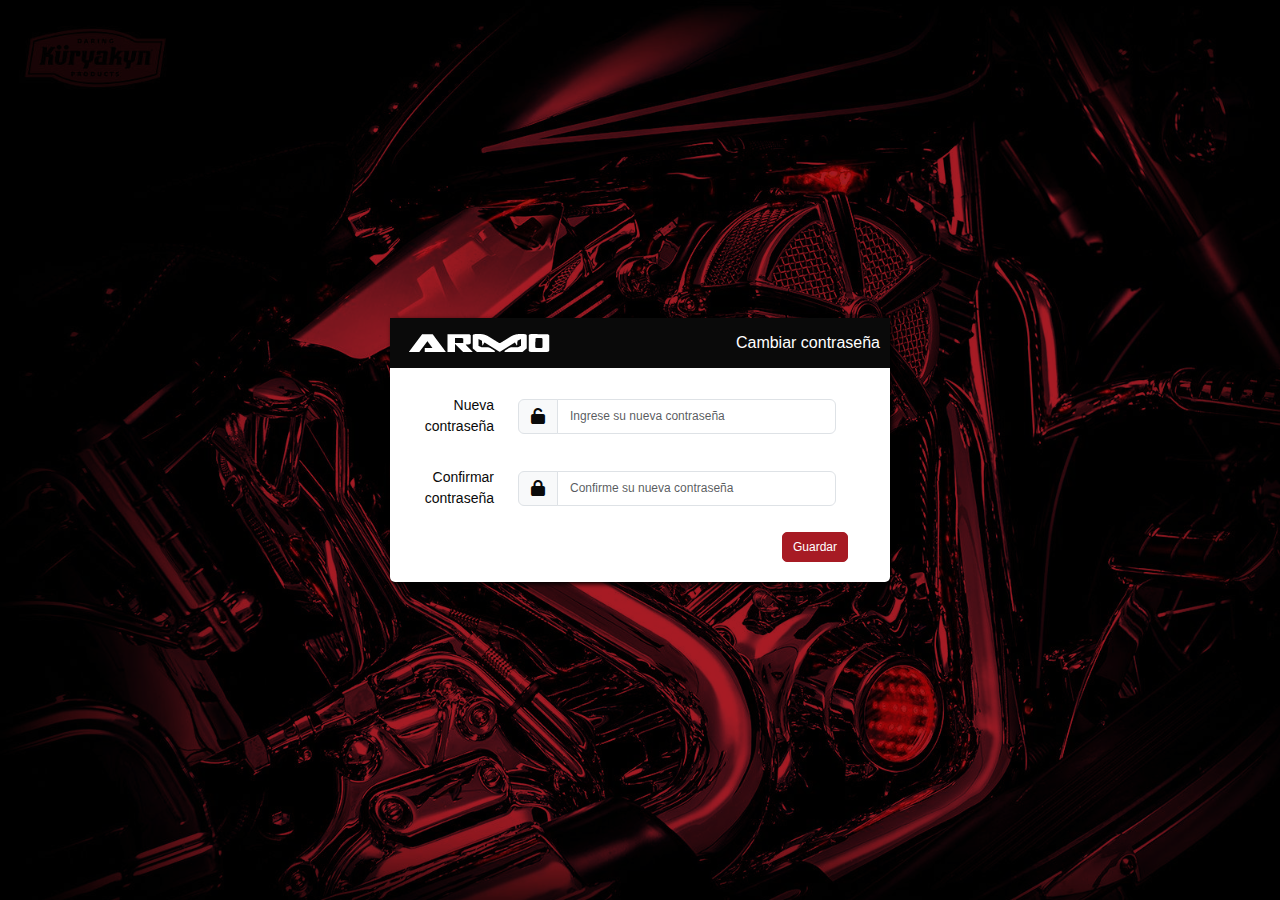
<file: pages/change-password.html>
<!DOCTYPE html>
<html lang="es">

<head>
    <meta charset="UTF-8">
    <meta name="viewport" content="width=device-width, initial-scale=1.0">
    <title>Cambiar contraseña</title>
    <link rel="stylesheet" href="/css/styles.css">
    <link rel="stylesheet" href="/css/login.css">
    <link rel="stylesheet" href="/css/bootstrap/bootstrap.min.css">
    <link rel="stylesheet" href="/css/font-awesome/css/all.min.css">
</head>

<body>
    <div class="container-login">
        <div class="heading">
            <img src="/img/logo-white.png" alt="logo" />
            <h6>Cambiar contraseña</h6>
        </div>
        <form class="form">
            <div class="row mb-md-3 form-group">
                <label for="inputEmail3" class="col-form-label">Nueva contraseña</label>
                <div class="input-group">
                    <div class="input-group-text"><i class="fa-solid fa-unlock"></i></div>
                    <input type="text" class="form-control" placeholder="Ingrese su nueva contraseña">
                </div>
            </div>
            <div class="row mb-3 form-group">
                <label for="inputEmail3" class="col-form-label">Confirmar contraseña</label>
                <div class="input-group">
                    <div class="input-group-text"><i class="fa-solid fa-lock"></i></div>
                    <input type="text" class="form-control" placeholder="Confirme su nueva contraseña">
                </div>
            </div>
            <div class="row buttons">
                <button type="submit">Guardar</button>
            </div>
        </form>
    </div>
</body>

</html>
</file>
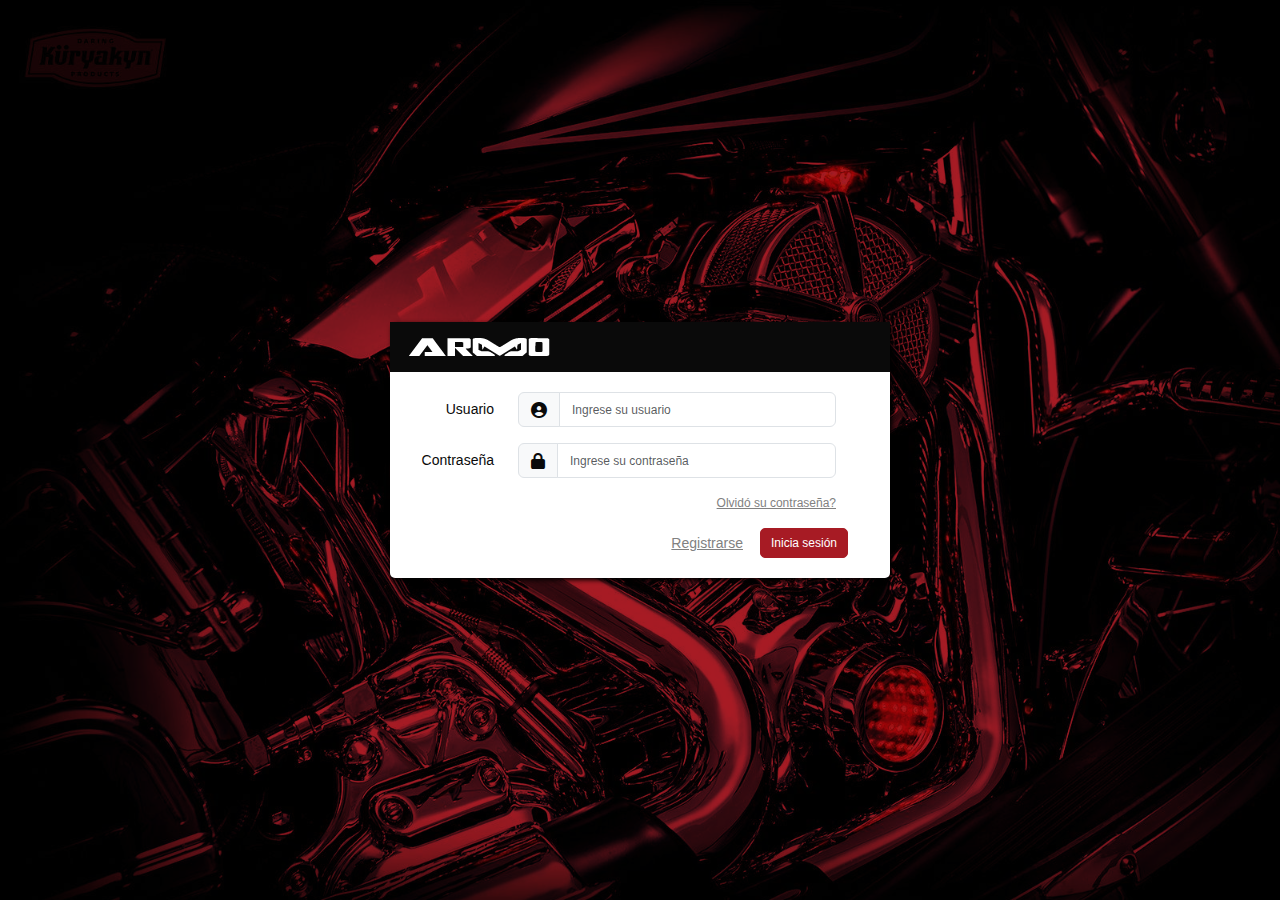
<file: pages/login.html>
<!DOCTYPE html>
<html lang="es">

<head>
    <meta charset="UTF-8">
    <meta name="viewport" content="width=device-width, initial-scale=1.0">
    <title>Inicio sesión</title>
    <link rel="stylesheet" href="/css/styles.css">
    <link rel="stylesheet" href="/css/login.css">
    <link rel="stylesheet" href="/css/bootstrap/bootstrap.min.css">
    <link rel="stylesheet" href="/css/font-awesome/css/all.min.css">
</head>

<body>
    <div class="container-login">
        <div class="heading">
            <img src="/img/logo-white.png" alt="logo" />
        </div>
        <form class="form">
            <div class="row mb-md-3 form-group">
                <label for="inputEmail3" class="col-form-label">Usuario</label>
                <div class="input-group">
                    <div class="input-group-text"><i class="fa-solid fa-circle-user"></i></div>
                    <input type="text" class="form-control" placeholder="Ingrese su usuario">
                </div>
            </div>
            <div class="row mb-3 form-group">
                <label for="inputEmail3" class="col-form-label">Contraseña</label>
                <div class="input-group">
                    <div class="input-group-text"><i class="fa-solid fa-lock"></i></div>
                    <input type="password" class="form-control" placeholder="Ingrese su contraseña">
                </div>
            </div>
            <div class="row mb-3 forgotten">
                <a href="/pages/recovery-password.html">Olvidó su contraseña?</a>
            </div>
            <div class="row buttons">
                <a href="/pages/user-register.html">Registrarse</a>
                <button type="submit">Inicia sesión</button>
            </div>
        </form>
    </div>
</body>

</html>
</file>
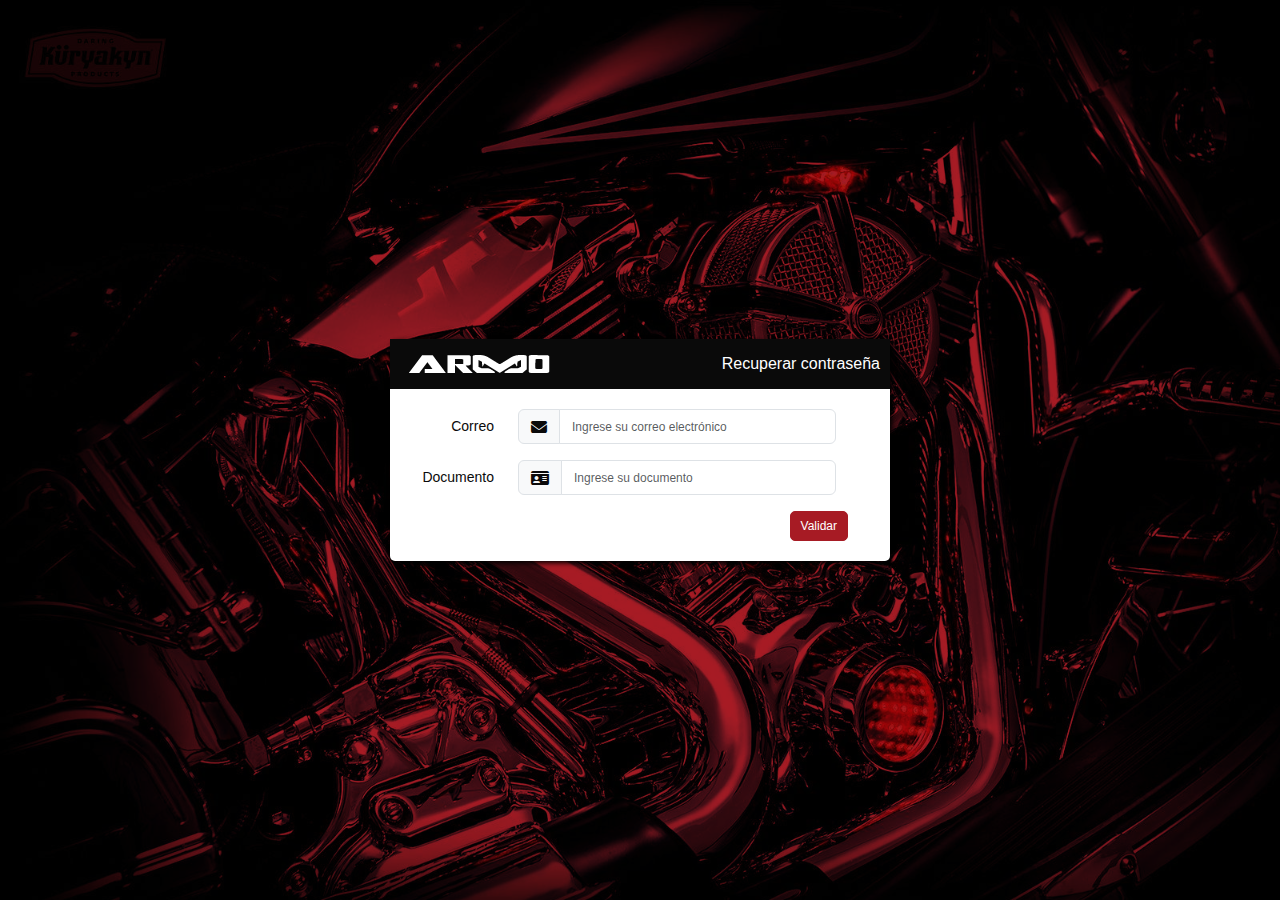
<file: pages/recovery-password.html>
<!DOCTYPE html>
<html lang="en">

<head>
    <meta charset="UTF-8">
    <meta name="viewport" content="width=device-width, initial-scale=1.0">
    <title>Document</title>
    <link rel="stylesheet" href="/css/styles.css">
    <link rel="stylesheet" href="/css/login.css">
    <link rel="stylesheet" href="/css/bootstrap/bootstrap.min.css">
    <link rel="stylesheet" href="/css/font-awesome/css/all.min.css">
</head>

<body>
    <div class="container-login">
        <div class="heading">
            <img src="/img/logo-white.png" alt="logo" />
            <h6>Recuperar contraseña</h6>
        </div>
        <form class="form">
            <div class="row mb-md-3 form-group">
                <label for="inputEmail3" class="col-form-label">Correo</label>
                <div class="input-group">
                    <div class="input-group-text"><i class="fa-solid fa-envelope"></i></div>
                    <input type="text" class="form-control" placeholder="Ingrese su correo electrónico">
                </div>
            </div>
            <div class="row mb-3 form-group">
                <label for="inputEmail3" class="col-form-label">Documento</label>
                <div class="input-group">
                    <div class="input-group-text"><i class="fa-solid fa-id-card"></i></div>
                    <input type="text" class="form-control" placeholder="Ingrese su documento">
                </div>
            </div>
            <div class="row buttons">
                <button type="submit">Validar</button>
            </div>
        </form>
    </div>
</body>

</html>
</file>
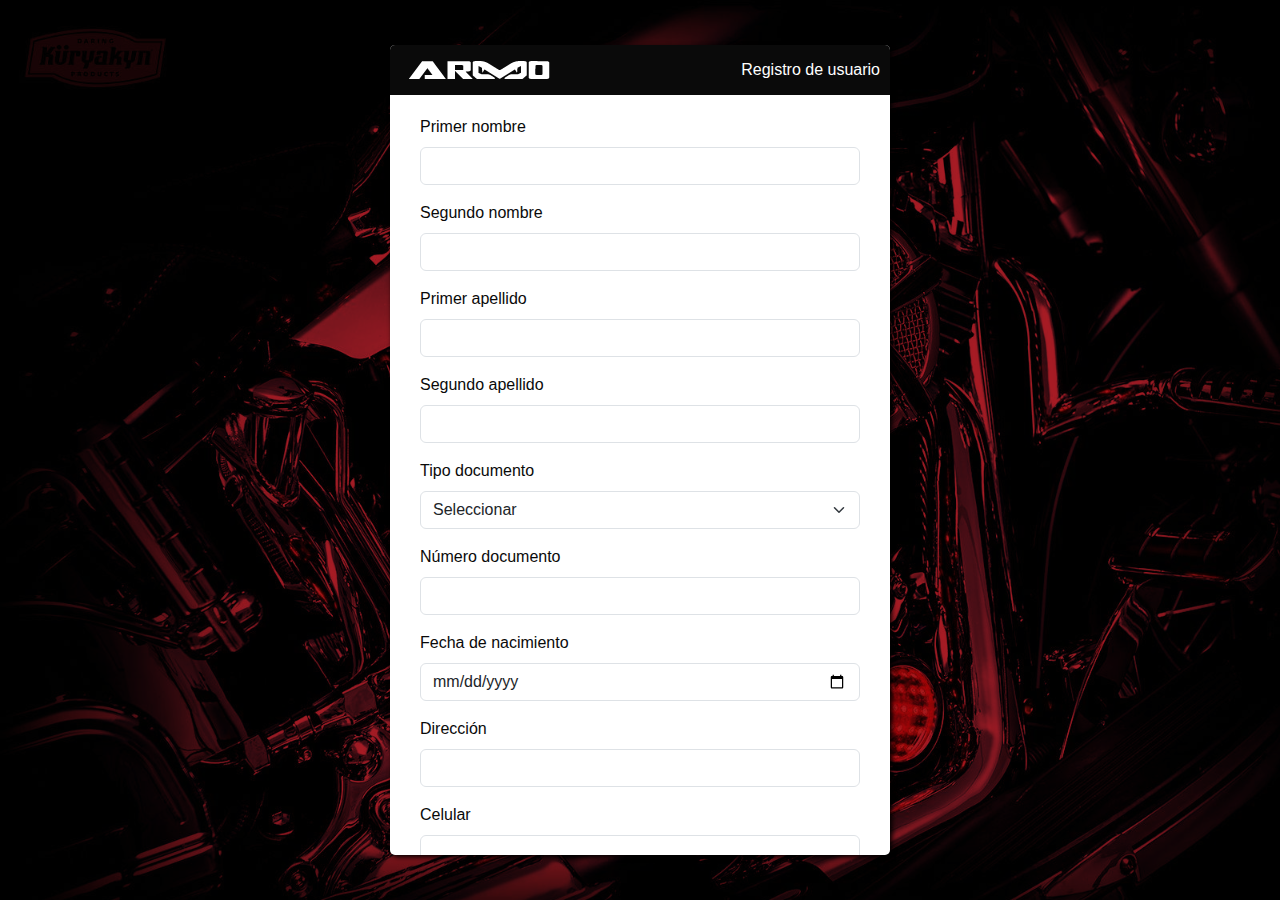
<file: pages/user-register.html>
<!DOCTYPE html>
<html lang="es">

<head>
    <meta charset="UTF-8">
    <meta name="viewport" content="width=device-width, initial-scale=1.0">
    <title>Registro usuario</title>
    <link rel="stylesheet" href="/css/styles.css">
    <link rel="stylesheet" href="/css/login.css">
    <link rel="stylesheet" href="/css/user-register.css">
    <link rel="stylesheet" href="/css/bootstrap/bootstrap.min.css">
    <link rel="stylesheet" href="/css/font-awesome/css/all.min.css">
</head>

<body>
    <div class="container-login">
        <div class="heading">
            <img src="/img/logo-white.png" alt="logo" />
            <h6>Registro de usuario</h6>
        </div>
        <form class="form">
            <div class="mb-3">
                <label for="exampleInputEmail1" class="form-label">Primer nombre</label>
                <input type="text" class="form-control" id="exampleInputEmail1" aria-describedby="emailHelp">
            </div>
            <div class="mb-3">
                <label for="exampleInputEmail1" class="form-label">Segundo nombre</label>
                <input type="text" class="form-control" id="exampleInputEmail1" aria-describedby="emailHelp">
            </div>
            <div class="mb-3">
                <label for="exampleInputEmail1" class="form-label">Primer apellido</label>
                <input type="text" class="form-control" id="exampleInputEmail1" aria-describedby="emailHelp">
            </div>
            <div class="mb-3">
                <label for="exampleInputEmail1" class="form-label">Segundo apellido</label>
                <input type="text" class="form-control" id="exampleInputEmail1" aria-describedby="emailHelp">
            </div>
            <div class="mb-3">
                <label for="exampleInputEmail1" class="form-label">Tipo documento</label>
                <select class="form-select" id="exampleInputEmail1">
                    <option selected>Seleccionar</option>
                    <option value="1">Cédula de Ciudadanía</option>
                    <option value="2">Tarjeta de Identidad</option>
                    <option value="3">Cédula de Extranjería</option>
                </select>
            </div>
            <div class="mb-3">
                <label for="exampleInputEmail1" class="form-label">Número documento</label>
                <input type="text" class="form-control" id="exampleInputEmail1" aria-describedby="emailHelp">
            </div>
            <div class="mb-3">
                <label for="exampleInputEmail1" class="form-label">Fecha de nacimiento</label>
                <input type="date" class="form-control" id="exampleInputEmail1" aria-describedby="emailHelp">
            </div>
            <div class="mb-3">
                <label for="exampleInputEmail1" class="form-label">Dirección</label>
                <input type="text" class="form-control" id="exampleInputEmail1" aria-describedby="emailHelp">
            </div>
            <div class="mb-3">
                <label for="exampleInputEmail1" class="form-label">Celular</label>
                <input type="text" class="form-control" id="exampleInputEmail1" aria-describedby="emailHelp">
            </div>
            <div class="mb-3">
                <label for="exampleInputEmail1" class="form-label">Género</label>
                <select class="form-select" id="exampleInputEmail1">
                    <option selected>Seleccionar</option>
                    <option value="1">Femenino</option>
                    <option value="2">Masculino</option>
                </select>
            </div>
            <div class="mb-3">
                <label for="exampleInputEmail1" class="form-label">Cargo</label>
                <select class="form-select" id="exampleInputEmail1">
                    <option selected>Seleccionar</option>
                    <option value="1">Administrador</option>
                    <option value="2">Operativo</option>
                </select>
            </div>
            <div class="mb-3">
                <label for="exampleInputEmail1" class="form-label">Usuario</label>
                <input type="text" class="form-control" id="exampleInputEmail1" aria-describedby="emailHelp">
            </div>
            <div class="mb-3">
                <label for="exampleInputEmail1" class="form-label">Contraseña</label>
                <input type="password" class="form-control" id="exampleInputEmail1" aria-describedby="emailHelp">
            </div>
            <div class="row buttons">
                <button type="button">Regresar</button>
                <button type="submit">Registrar</button>
            </div>
            
        </form>
    </div>
</body>

</html>
</file>
<file: css/styles.css>
:root {
    --primary-color: #0a0a0a;
    --secondary-color: #a71b24;
    --secondary-color-rgb: 167, 27, 36;
}

* {
    font-family: 'roboto condensed', sans-serif;
    box-sizing: border-box;
    color: var(--primary-color);
}

body{
    background-color: #fafafa !important;
}

/* Chrome, Edge and Safari */
*::-webkit-scrollbar {
    height: 10px;
    width: 10px;
}

*::-webkit-scrollbar-track {
    border-radius: 5px;
    background-color: #DFE9EB;
}

*::-webkit-scrollbar-track:hover {
    background-color: #DFE9EB;
}

*::-webkit-scrollbar-track:active {
    background-color: #DFE9EB;
}

*::-webkit-scrollbar-thumb {
    border-radius: 5px;
    background-color: #0a0a0a;
}

*::-webkit-scrollbar-thumb:hover {
    background-color: #0a0a0a;
}

*::-webkit-scrollbar-thumb:active {
    background-color: #0a0a0a;
}
</file>
<file: css/login.css>
body {
    background-image: url(/img/backgound.jpg);
    background-size: cover;
    background-color: var(--secondary-color) !important;
    background-blend-mode: multiply;
}

.container-login {
    width: 500px;
    position: absolute;
    left: 50%;
    top: 50%;
    transform: translate(-50%, -50%);

    -webkit-box-shadow: 2px 2px 5px 0px rgba(0, 0, 0, 1);
    -moz-box-shadow: 2px 2px 5px 0px rgba(0, 0, 0, 1);
    box-shadow: 2px 2px 5px 0px rgba(0, 0, 0, 1);

    border-radius: 5px;
    background-color: #fff;
}

.container-login .heading {
    background-color: var(--primary-color) !important;
    height: 50px;
    display: flex;
    align-items: center;
    color: #fff;
    justify-content: space-between;
    padding: 0 10px;
}

.container-login .heading h6{
    margin: 0;
}

.container-login .form {
    padding: 20px 30px;
}

.container-login .form .form-group {
    display: flex;
    flex-direction: row;
    flex-wrap: nowrap;
    width: 100%;
    align-items: center;
}

.container-login .form .form-group label {
    flex: 0 0 7em;
    text-align: right;
    font-size: 14px;
}

.container-login .form .form-group .input-group {
    flex: 1 0 10em;
    height: 35px;
}

.container-login .form .form-group .input-group input {
    font-size: 12px;
}

.container-login .form .form-group .input-group input:focus {
    box-shadow: 0 0 0 .25rem rgba(var(--secondary-color-rgb),.25);
    border-color: var(--secondary-color);
}

.container-login .form .forgotten {
    text-align: right;
    width: 100%;
    font-size: 12px;

}

.container-login .form .forgotten a {
    color: #818181;
}

.container-login .form .buttons {
    width: 100%;
    display: flex;
    flex-direction: row;
    flex-wrap: nowrap;
    justify-content: end;
    gap: 5px;
    align-items: center;
    color: #818181;
    font-size: 14px;
}

.container-login .form .buttons a {
    flex: 0;
    color: #818181;
}

.container-login .form .buttons button {
    all: unset;

    border: 1px solid var(--secondary-color);
    background-color: var(--secondary-color);
    color: #fff;
    padding: 5px 10px;
    border-radius: 5px;
    font-size: 12px;
    cursor: pointer;
}

@media only screen and (max-width: 767px) {
    .container-login{
        width: calc(100% - 10px);
    }

    .container-login .form {
        padding: 20px 20px;
    }

    .container-login .form .form-group {
        flex-direction: column;
        flex-wrap: wrap;
    }

    .container-login .form .form-group label {
        flex: 0;
        text-align: left;
    }
    
    .container-login .form .form-group .input-group {
        flex: 0;
    }
}
</file>
<file: css/user-register.css>
.container-login {
    overflow-x: hidden;
    height: 90vh;
    overflow: hidden;
}

.container-login .form {
    padding: 20px 30px;
    overflow-y: auto; /* Agrega scroll vertical si el contenido es más grande que el contenedor */
    height: calc(100% - 50px);
}

.container-login .mb-3 input:focus{
    box-shadow: 0 0 0 .25rem rgba(var(--secondary-color-rgb),.25);
    border-color: var(--secondary-color);
}
</file>
